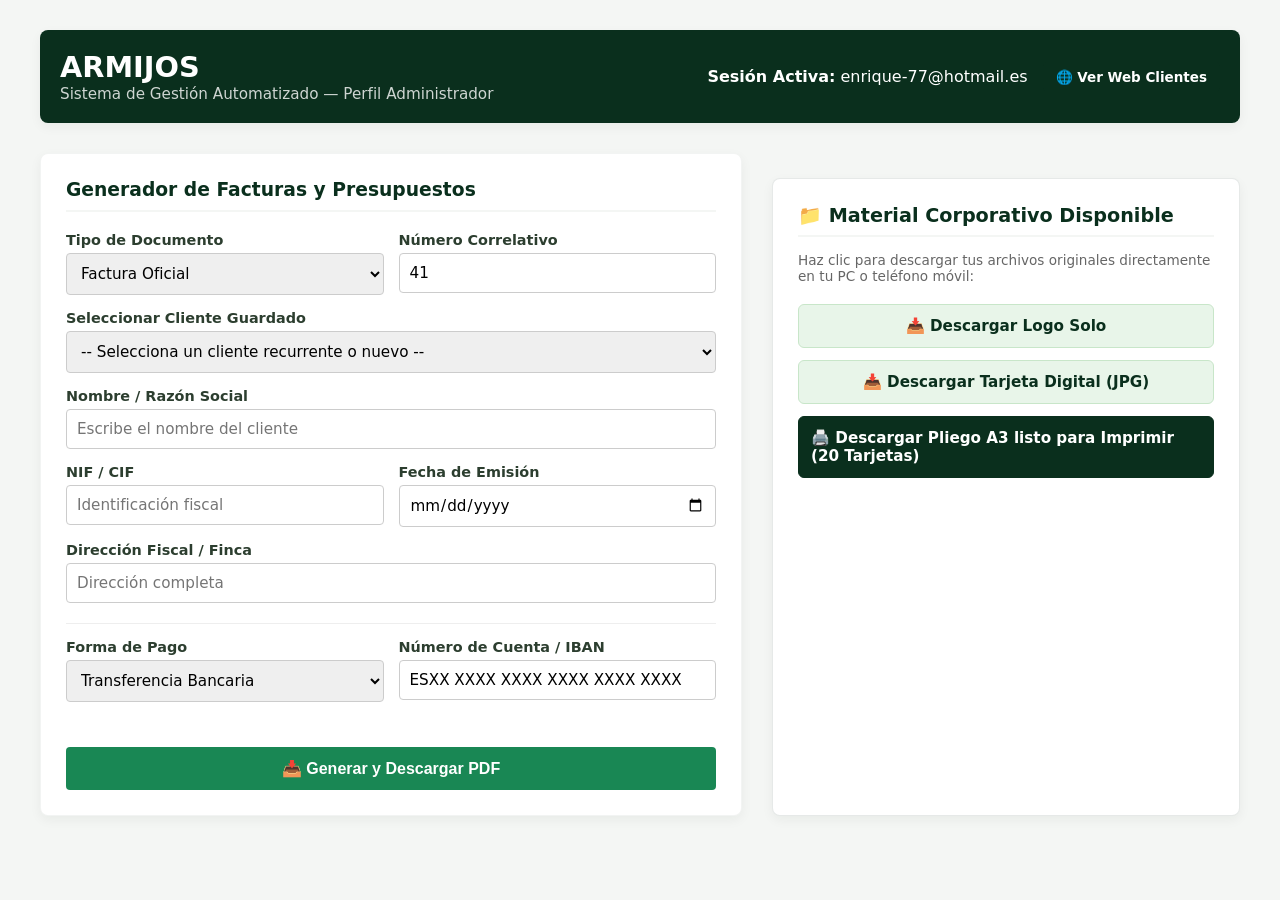
<file: admin.html>
<!DOCTYPE html>
<html lang="es">
<head>
    <meta charset="UTF-8">
    <meta name="viewport" content="width=device-width, initial-scale=1.0">
    <title>Panel de Administración | Armijos</title>
    
    <style>
        :root {
            --verde-oscuro: #0A2F1D;
            --verde-claro: #198754;
            --blanco: #ffffff;
            --gris-fondo: #f4f6f4;
            --gris-texto: #2c3e2f;
            --sombra: 0 4px 12px rgba(10, 47, 29, 0.05);
        }

        * { box-sizing: border-box; margin: 0; padding: 0; }
        body { font-family: 'Segoe UI', system-ui, sans-serif; background-color: var(--gris-fondo); color: var(--gris-texto); padding: 30px 0; }
        .container { width: 95%; max-width: 1200px; margin: 0 auto; }
        
        .admin-header { background-color: var(--verde-oscuro); color: var(--blanco); padding: 20px; border-radius: 8px; margin-bottom: 30px; display: flex; justify-content: space-between; align-items: center; box-shadow: var(--sombra); }
        .admin-header h1 { font-size: 1.8rem; font-weight: 800; }
        .admin-header span { font-size: 0.95rem; opacity: 0.8; }

        .admin-grid { display: grid; grid-template-columns: 1fr; gap: 30px; }
        @media (min-width: 992px) { .admin-grid { grid-template-columns: 3fr 2fr; } }

        .panel-card { background-color: var(--blanco); border-radius: 8px; padding: 25px; box-shadow: var(--sombra); border: 1px solid rgba(10, 47, 29, 0.05); }
        .panel-card h3 { color: var(--verde-oscuro); margin-bottom: 20px; border-bottom: 2px solid var(--gris-fondo); padding-bottom: 10px; font-weight: 700; }

        .form-group { margin-bottom: 15px; }
        .form-group label { display: block; margin-bottom: 5px; font-weight: 600; font-size: 0.9rem; }
        .form-control { width: 100%; padding: 10px; border: 1px solid #cccccc; border-radius: 4px; font-family: inherit; font-size: 0.95rem; }
        .form-control:focus { outline: none; border-color: var(--verde-claro); }
        
        .row-inputs { display: grid; grid-template-columns: 3fr 1fr; gap: 15px; }
        .mb-2 { margin-bottom: 0.5rem!important; }
        .mb-3 { margin-bottom: 1rem!important; }

        .btn-admin { width: 100%; padding: 12px; border: none; border-radius: 4px; font-weight: 700; font-size: 1rem; cursor: pointer; transition: background 0.2s; margin-top: 10px; }
        .btn-primary { background-color: var(--verde-claro); color: var(--blanco); }
        .btn-primary:hover { background-color: #146c43; }
        .btn-secondary { background-color: #6c757d; color: var(--blanco); }
        .btn-secondary:hover { background-color: #5a6268; }
    </style>
</head>
<body>

    <div class="container">
<header class="admin-header">
    <div>
        <h1>ARMIJOS</h1>
        <span>Sistema de Gestión Automatizado — Perfil Administrador</span>
    </div>
    <div style="display: flex; align-items: center; gap: 15px;">
        <div><strong>Sesión Activa:</strong> enrique-77@hotmail.es</div>
        <!-- Botón directo para volver a la web de vecinos sin usar la flecha atrás -->
        <a href="index.html" style="text-decoration: none; background-color: #0A2F1D; color: white; padding: 6px 12px; border-radius: 4px; font-weight: bold; font-size: 13.5px; border: 1px solid #0A2F1D; transition: background 0.2s;">🌐 Ver Web Clientes</a>
    </div>
</header>


        <div class="admin-grid">
            <!-- COLUMNA GENERADORA -->
            <section class="panel-card">
                <h3>Generador de Facturas y Presupuestos</h3>
                <form id="form-documento">
                    <div style="display:grid; grid-template-columns:1fr 1fr; gap:15px;">
                        <div class="form-group">
                            <label for="tipo-doc">Tipo de Documento</label>
                            <select id="tipo-doc" class="form-control">
                                <option value="factura">Factura Oficial</option>
                                <option value="presupuesto">Presupuesto (Sin IVA)</option>
                            </select>
                        </div>
                        <div class="form-group">
                            <label for="num-doc">Número Correlativo</label>
                            <input type="number" id="num-doc" class="form-control" value="41">
                        </div>
                    </div>

                    <div class="form-group">
                        <label for="seleccionar-cliente">Seleccionar Cliente Guardado</label>
                        <select id="seleccionar-cliente" class="form-control">
                            <option value="">-- Selecciona un cliente recurrente o nuevo --</option>
                            <option value="1">ABBEY S.A (Factura 37)</option>
                            <option value="2">SERVICIOS INTEGRALES RUGE S.L (Factura 38)</option>
                            <option value="3">ANDRES CAMINERO TAPIADOR (Factura 39)</option>
                            <option value="4">COMUNIDAD ANGELILLO Nº 1 (Factura 40)</option>
                        </select>
                    </div>

                    <div class="form-group">
                        <label for="cliente-nombre">Nombre / Razón Social</label>
                        <input type="text" id="cliente-nombre" class="form-control" placeholder="Escribe el nombre del cliente">
                    </div>

                    <div style="display:grid; grid-template-columns:1fr 1fr; gap:15px;">
                        <div class="form-group">
                            <label for="cliente-nif">NIF / CIF</label>
                            <input type="text" id="cliente-nif" class="form-control" placeholder="Identificación fiscal">
                        </div>
                        <div class="form-group">
                            <label for="doc-fecha">Fecha de Emisión</label>
                            <input type="date" id="doc-fecha" class="form-control">

                        </div>
                    </div>

                    <div class="form-group">
                        <label for="cliente-dir">Dirección Fiscal / Finca</label>
                        <input type="text" id="cliente-dir" class="form-control" placeholder="Dirección completa">
                    </div>

                    <!-- CONTENEDOR DINÁMICO DE FILAS CON BOTONES + Y 🗑 -->
                    <div id="contenedor-dinamico-conceptos"></div>

                    <!-- SELECTOR DE FORMA DE PAGO INTERACTIVO -->
                    <div style="display:grid; grid-template-columns:1fr 1fr; gap:15px; margin-top:20px; margin-bottom:20px; border-top:1px solid #eee; padding-top:15px;">
                        <div class="form-group">
                            <label for="forma-pago-select">Forma de Pago</label>
                            <select id="forma-pago-select" class="form-control" onchange="evaluarMetodoPago()">
                                <option value="Transferencia">Transferencia Bancaria</option>
                                <option value="Efectivo">Efectivo</option>
                                <option value="Cheque">Cheque</option>
                                <option value="Tarjeta">Tarjeta</option>
                            </select>
                        </div>
                        <div class="form-group" id="bloque-cuenta-bancaria">
                            <label for="cuenta-iban">Número de Cuenta / IBAN</label>
                            <input type="text" id="cuenta-iban" class="form-control" value="ESXX XXXX XXXX XXXX XXXX XXXX">
                        </div>
                    </div>

                    <!-- EL BOTÓN VERDE DISPARADOR DE PDF -->
                    <button type="button" class="btn-admin btn-primary" onclick="generarDocumentoPDF()">📥 Generar y Descargar PDF</button>
                </form>

            </section>

            <!-- CAJA DE DESCARGAS CORPORATIVAS CON FACTURAS INTACTAS -->
            <section class="panel-card" style="margin-top: 25px; background-color: #ffffff; border: 1px solid rgba(10, 47, 29, 0.1); border-radius: 8px; padding: 25px; box-shadow: 0 4px 12px rgba(10,47,29,0.05);">
                <h3 style="color: #0A2F1D; margin-bottom: 15px; font-size: 1.2rem; font-weight: 700; border-bottom: 2px solid #f4f6f4; padding-bottom: 8px;">📁 Material Corporativo Disponible</h3>
                <p style="color: #666; font-size: 0.85rem; margin-bottom: 20px;">Haz clic para descargar tus archivos originales directamente en tu PC o teléfono móvil:</p>
                
                <div style="display: flex; flex-direction: column; gap: 12px;">
                    <!-- Botón Descarga Logo -->
                    <a href="logo_solo.jpeg" download="Logo_Solo_Armijos.jpeg" style="display: flex; align-items: center; justify-content: center; gap: 8px; background-color: #E8F5E9; color: #0A2F1D; border: 1px solid #C8E6C9; padding: 12px; border-radius: 6px; font-weight: 700; text-decoration: none; font-size: 0.95rem; transition: all 0.2s;">
                        📥 Descargar Logo Solo
                    </a>
                    
                    <!-- Botón Descarga Tarjeta JPG -->
                    <a href="TARJEETA.jpeg" download="Tarjeta_Presentacion_Armijos.jpeg" style="display: flex; align-items: center; justify-content: center; gap: 8px; background-color: #E8F5E9; color: #0A2F1D; border: 1px solid #C8E6C9; padding: 12px; border-radius: 6px; font-weight: 700; text-decoration: none; font-size: 0.95rem; transition: all 0.2s;">
                        📥 Descargar Tarjeta Digital (JPG)
                    </a>

                    <!-- NUEVO: Botón Descarga PDF Imprimible A3 -->
                    <a href="Plantilla_Impresion_A3_Tarjetas.pdf" download="Plantilla_Impresion_A3_Tarjetas.pdf" style="display: flex; align-items: center; justify-content: center; gap: 8px; background-color: #0A2F1D; color: white; border: 1px solid #0A2F1D; padding: 12px; border-radius: 6px; font-weight: 700; text-decoration: none; font-size: 0.95rem; transition: all 0.2s;">
                        🖨️ Descargar Pliego A3 listo para Imprimir (20 Tarjetas)
                    </a>
                </div>
            </section>


            </section>
        </div>
    </div>

    <script src="js/admin.js"></script>
	    <script>
        function evaluarMetodoPago() {
            const metodo = document.getElementById("forma-pago-select").value;
            const bloqueCuenta = document.getElementById("bloque-cuenta-bancaria");
            if(metodo === "Transferencia") {
                bloqueCuenta.style.display = "block";
            } else {
                bloqueCuenta.style.display = "none";
            }
        }
    </script>

</body>
</html>
</file>
